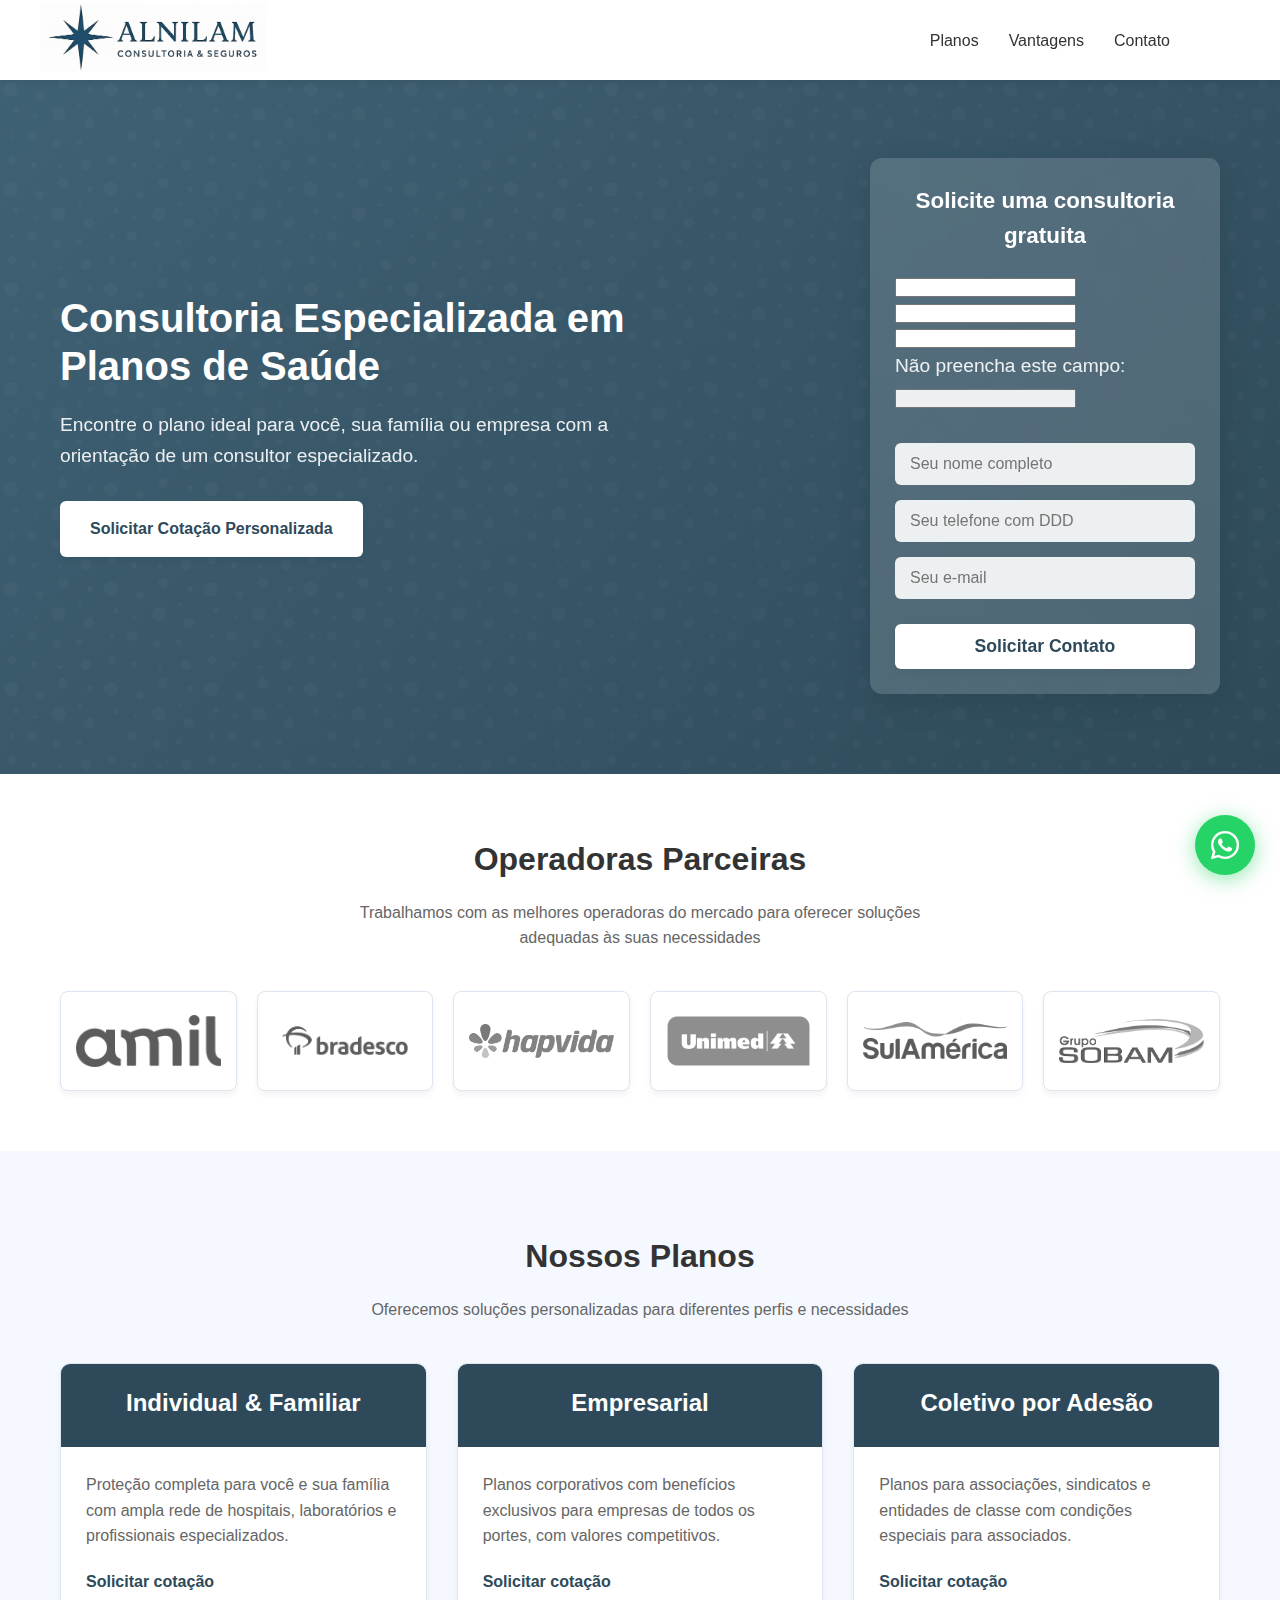
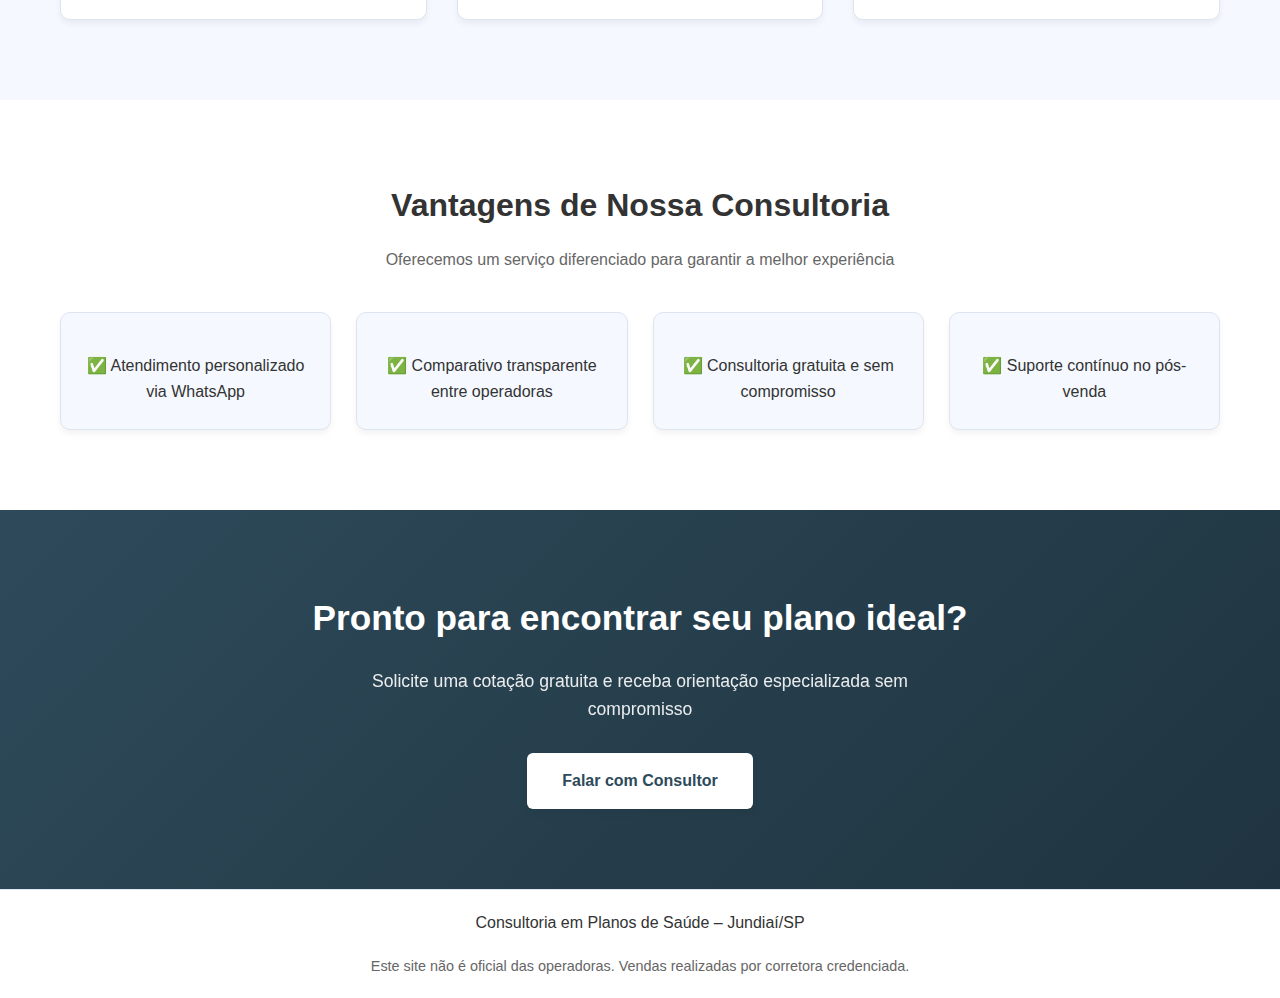
<file: index.html>
<!DOCTYPE html>
<html lang="pt-BR">
<head>
<meta charset="UTF-8">
<meta name="viewport" content="width=device-width, initial-scale=1.0">
<title>Consultoria em Planos de Saúde</title>
<script async src="https://www.googletagmanager.com/gtag/js?id=AW-17529493275"></script>
<script>
  window.dataLayer = window.dataLayer || [];
  function gtag(){dataLayer.push(arguments);}
  gtag('js', new Date());

  gtag('config', 'AW-17529493275');
</script>

<link rel="icon" href="imgs/favicon_logo.png" type="image/png">

<meta name="description" content="Consultoria especializada em planos de saúde em Jundiaí. Solicite cotação gratuita.">
  <meta name="keywords" content="planos de saúde, consultoria, Jundiaí, cotação, Amil, Bradesco, Unimed, SulAmérica, Sobam, planos baratos, planos com desconto, plano para empresa, Notre Dame">

<link rel="stylesheet" href="css/styles.css">
<link rel="stylesheet" href="https://cdnjs.cloudflare.com/ajax/libs/font-awesome/6.4.0/css/all.min.css">
</head>
<body>

<header>
  <div class="container header-container">
    

    <div class="logo">
      
      <div>
        <img src="imgs/logo.png" alt="Gabriel Florencio Consultoria" class="logo-image">
      </div>

     


    </div>

    <nav id="navbar">
      <ul>
        <li><a href="#planos">Planos</a></li>
        <li><a href="#vantagens">Vantagens</a></li>
        <li><a href="#cotacao">Contato</a></li>
      </ul>
    </nav>
  </div>
</header>


<main>
  
<section class="hero">
  <div class="container">
    <div class="hero-container">
      <div class="hero-content">
        <h1>Consultoria Especializada em Planos de Saúde</h1>
        <p>Encontre o plano ideal para você, sua família ou empresa com a orientação de um consultor especializado.</p>
        <a href="http://bit.ly/4niXHWZ" 
   class="hero-button" 
   target="_blank">
  Solicitar Cotação Personalizada
</a>
      </div>
      
      <div class="hero-form">
  <h3 class="form-title">Solicite uma consultoria gratuita</h3>
  
 <form name="contact" netlify netlify-honeypot="bot-field" class="hidden">
            <input type="text" name="name">
            <input type="tel" name="phone">
            <input type="email" name="email">
          </form>
          
          <form id="contactForm">
            <input type="hidden" name="form-name" value="contact">
            
            <p class="hidden">
              <label>Não preencha este campo: <input name="bot-field"></label>
            </p>

            <div class="form-group">
              <input type="text" class="form-input" name="name" placeholder="Seu nome completo" required>
            </div>
            
            <div class="form-group">
              <input type="tel" class="form-input" name="phone" placeholder="Seu telefone com DDD" required>
            </div>
            
            <div class="form-group">
              <input type="email" class="form-input" name="email" placeholder="Seu e-mail" required>
            </div>
            
            <button type="submit" class="form-button" style="background-color: white; color: var(--primary);">
              Solicitar Contato
            </button>
          </form>
          
          <div id="formMessage" class="form-success-message">
            <p>✅ Obrigado pelo interesse!</p>
            <p>Nossa equipe entrará em contato em até 24h.</p>
          </div>
</div>
    </div>
  </div>
</section>

  <section class="operadoras">
    <div class="container">
      <div class="section-title">
        <h2>Operadoras Parceiras</h2>
        <p>Trabalhamos com as melhores operadoras do mercado para oferecer soluções adequadas às suas necessidades</p>
      </div>
      <div class="operadoras-grid">
  <div class="operadora-item">
    <img src="imgs/logo_amil.png" alt="Amil" class="operadora-logo">
  </div>
  <div class="operadora-item">
    <img src="imgs/logo_bradesco.png" alt="Bradesco" class="operadora-logo">
  </div>
  <div class="operadora-item">
    <img src="imgs/logo_hapvida.png" alt="NotreDame" class="operadora-logo">
  </div>
  <div class="operadora-item">
    <img src="imgs/logo_unimed.png" alt="Unimed" class="operadora-logo">
  </div>
  <div class="operadora-item">
    <img src="imgs/logo_sulamerica.png" alt="SulAmérica" class="operadora-logo">
  </div>
  <div class="operadora-item">
    <img src="imgs/logo_sobam.png" alt="Sobam" class="operadora-logo">
  </div>
</div>
</div>
    </div>
  </section>

  <section id="planos" class="planos">
    <div class="container">
      <div class="section-title">
        <h2>Nossos Planos</h2>
        <p>Oferecemos soluções personalizadas para diferentes perfis e necessidades</p>
      </div>
      <div class="planos-grid">
        <div class="plano-card">
          <div class="plano-header">
            <h3>Individual & Familiar</h3>
          </div>
          <div class="plano-body">
            <p>Proteção completa para você e sua família com ampla rede de hospitais, laboratórios e profissionais especializados.</p>
            <a href="http://bit.ly/4niXHWZ" 
   class="plano-link" 
   target="_blank">
  Solicitar cotação
</a>
          </div>
        </div>
        <div class="plano-card">
          <div class="plano-header">
            <h3>Empresarial</h3>
          </div>
          <div class="plano-body">
            <p>Planos corporativos com benefícios exclusivos para empresas de todos os portes, com valores competitivos.</p>
            <a href="http://bit.ly/4niXHWZ" 
   class="plano-link" 
   target="_blank">
  Solicitar cotação
</a>
          </div>
        </div>
        <div class="plano-card">
          <div class="plano-header">
            <h3>Coletivo por Adesão</h3>
          </div>
          <div class="plano-body">
            <p>Planos para associações, sindicatos e entidades de classe com condições especiais para associados.</p>
            <a href="http://bit.ly/4niXHWZ" 
   class="plano-link" 
   target="_blank">
  Solicitar cotação
</a>
          </div>
        </div>
      </div>
    </div>
  </section>

  <section id="vantagens" class="vantagens">
    <div class="container">
      <div class="section-title">
        <h2>Vantagens de Nossa Consultoria</h2>
        <p>Oferecemos um serviço diferenciado para garantir a melhor experiência</p>
      </div>
      <div class="vantagens-grid">
        <div class="vantagem-item">
          <p>✅ Atendimento personalizado via WhatsApp</p>
        </div>
        <div class="vantagem-item">
          <p>✅ Comparativo transparente entre operadoras</p>
        </div>
        <div class="vantagem-item">
          <p>✅ Consultoria gratuita e sem compromisso</p>
        </div>
        <div class="vantagem-item">
          <p>✅ Suporte contínuo no pós-venda</p>
        </div>
      </div>
    </div>
  </section>

  <section id="cotacao" class="cta">
    <div class="container">
      <h2>Pronto para encontrar seu plano ideal?</h2>
      <p>Solicite uma cotação gratuita e receba orientação especializada sem compromisso</p>
      <a href="http://bit.ly/4niXHWZ" 
   class="cta-button" 
   target="_blank">
  Falar com Consultor
</a>
    </div>
  </section>

  <div class="whatsapp-float">
    <a href="http://bit.ly/4niXHWZ" 
       target="_blank" 
       class="whatsapp-link"
       aria-label="Fale conosco pelo WhatsApp">
        <i class="fab fa-whatsapp"></i>
    </a>
</div>

</main>

<footer>
  <div class="container">
    <div class="footer-content">
      <p>Consultoria em Planos de Saúde – Jundiaí/SP</p>
    </div>
    <div class="footer-disclaimer">
      <span>Este site não é oficial das operadoras. Vendas realizadas por corretora credenciada.</span>
    </div>
  </div>
</footer>
<script src="script/script.js"></script>
</body>
</html>
</file>
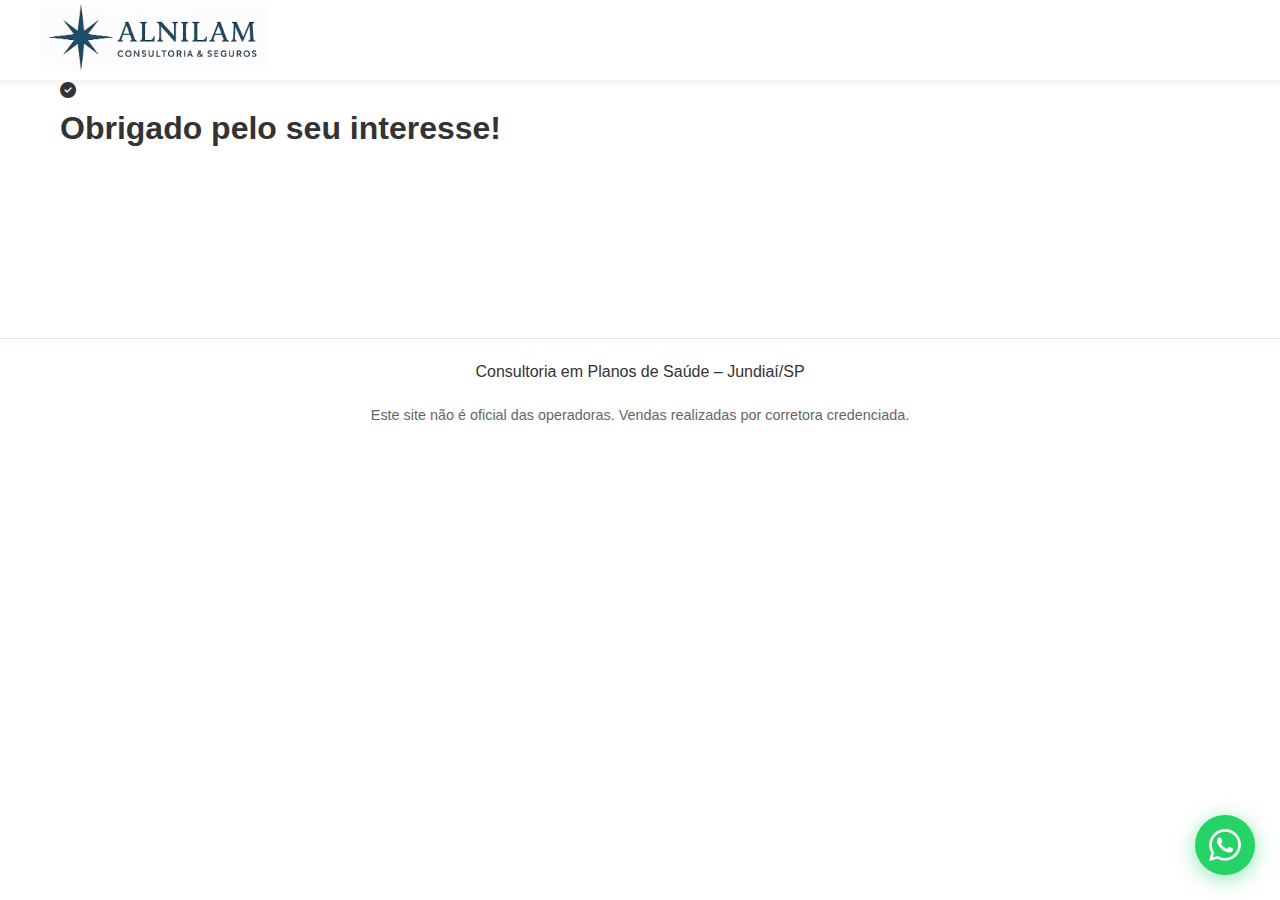
<file: obrigado.html>
<!DOCTYPE html>
<html lang="pt-BR">
<head>
    <meta charset="UTF-8">
    <meta name="viewport" content="width=device-width, initial-scale=1.0">
    
    <!-- Google Tag Manager -->
    <script>(function(w,d,s,l,i){w[l]=w[l]||[];w[l].push({'gtm.start':
    new Date().getTime(),event:'gtm.js'});var f=d.getElementsByTagName(s)[0],
    j=d.createElement(s),dl=l!='dataLayer'?'&l='+l:'';j.async=true;j.src=
    'https://www.googletagmanager.com/gtm.js?id='+i+dl;f.parentNode.insertBefore(j,f);
    })(window,document,'script','dataLayer','GTM-PV3DBQ7D');</script>
    <!-- End Google Tag Manager -->

    <title>Obrigado pelo seu interesse! | Consultoria em Planos de Saúde</title>
    
    <link rel="icon" href="imgs/favicon_logo.png" type="image/png">
    <meta name="description" content="Obrigado pelo seu interesse em nossos planos de saúde. Nossa equipe entrará em contato em breve.">
    <meta name="keywords" content="planos de saúde, consultoria, Jundiaí, cotação, agradecimento">
    <link rel="stylesheet" href="css/styles.css">
    <link rel="stylesheet" href="https://cdnjs.cloudflare.com/ajax/libs/font-awesome/6.4.0/css/all.min.css">
</head>
<body>
    <!-- Google Tag Manager (noscript) -->
    <noscript><iframe src="https://www.googletagmanager.com/ns.html?id=GTM-PV3DBQ7D"
    height="0" width="0" style="display:none;visibility:hidden"></iframe></noscript>
    <!-- End Google Tag Manager (noscript) -->

    <header>
        <div class="container header-container">
            <div class="logo">
                <a href="index.html">
                    <img src="imgs/logo.png" alt="Alnilam Consultoria" class="logo-image">
                </a>
            </div>
        </div>
    </header>

    <main>
        <section class="thank-you-section">
            <div class="container">
                <div class="thank-you-content">
                    <div class="thank-you-icon">
                        <i class="fas fa-check-circle"></i>
                    </div>
                    <h1>Obrigado pelo seu interesse!</h1>
                    <p>Recebemos suas informações e nossa equipe entrará em contato em até 24 horas para oferecer a melhor solução em planos de saúde para você.</p>
                    
                    <div class="next-steps">
                        <h3>O que acontece agora?</h3>
                        <ul>
                            <li>Nossos consultores especializados analisarão suas necessidades</li>
                            <li>Entraremos em contato para apresentar as melhores opções</li>
                            <li>Você receberá cotações personalizadas sem compromisso</li>
                            <li>Tire todas suas dúvidas com nossos especialistas</li>
                        </ul>
                    </div>
                    
                    <div class="button-group">
                        <a href="http://bit.ly/4niXHWZ" class="btn btn-primary" target="_blank">
                            <i class="fab fa-whatsapp"></i> Falar direto no WhatsApp
                        </a>
                        <a href="index.html" class="btn btn-outline">
                            Voltar para a página inicial
                        </a>
                    </div>
                </div>
            </div>
        </section>
    </main>

    <div class="whatsapp-float">
        <a href="http://bit.ly/4niXHWZ" target="_blank" class="whatsapp-link" aria-label="Fale conosco pelo WhatsApp">
            <svg width="32" height="32" viewBox="0 0 24 24" fill="white">
                <path d="M17.472 14.382c-.297-.149-1.758-.867-2.03-.967-.273-.099-.471-.148-.67.15-.197.297-.767.966-.94 1.164-.173.199-.347.223-.644.075-.297-.15-1.255-.463-2.39-1.475-.883-.788-1.48-1.761-1.653-2.059-.173-.297-.018-.458.13-.606.134-.133.298-.347.446-.52.149-.174.198-.298.298-.497.099-.198.05-.371-.025-.52-.075-.149-.669-1.612-.916-2.207-.242-.579-.487-.5-.669-.51-.173-.008-.371-.01-.57-.01-.198 0-.52.074-.792.372-.272.297-1.04 1.016-1.04 2.479 0 1.462 1.065 2.875 1.213 3.074.149.198 2.096 3.2 5.077 4.487.709.306 1.262.489 1.694.625.712.227 1.36.195 1.871.118.571-.085 1.758-.719 2.006-1.413.248-.694.248-1.289.173-1.413-.074-.124-.272-.198-.57-.347m-5.421 7.403h-.004a9.87 9.87 0 01-5.031-1.378l-.361-.214-3.741.982.998-3.648-.235-.374a9.86 9.86 0 01-1.51-5.26c.001-5.45 4.436-9.884 9.888-9.884 2.64 0 5.122 1.03 6.988 2.898a9.825 9.825 0 012.893 6.994c-.003 5.45-4.437 9.884-9.885 9.884m8.413-18.297A11.815 11.815 0 0012.05 0C5.495 0 .16 5.335.157 11.892c0 2.096.547 4.142 1.588 5.945L.057 24l6.305-1.654a11.882 11.882 0 005.683 1.448h.005c6.554 0 11.89-5.335 11.893-11.893A11.821 11.821 0 0020.465 3.49"/>
            </svg>
        </a>
    </div>

    <footer>
        <div class="container">
            <div class="footer-content">
                <p>Consultoria em Planos de Saúde – Jundiaí/SP</p>
            </div>
            <div class="footer-disclaimer">
                <span>Este site não é oficial das operadoras. Vendas realizadas por corretora credenciada.</span>
            </div>
        </div>
    </footer>

    <script src="script/obrigado.js"></script>
</body>
</html>
</file>
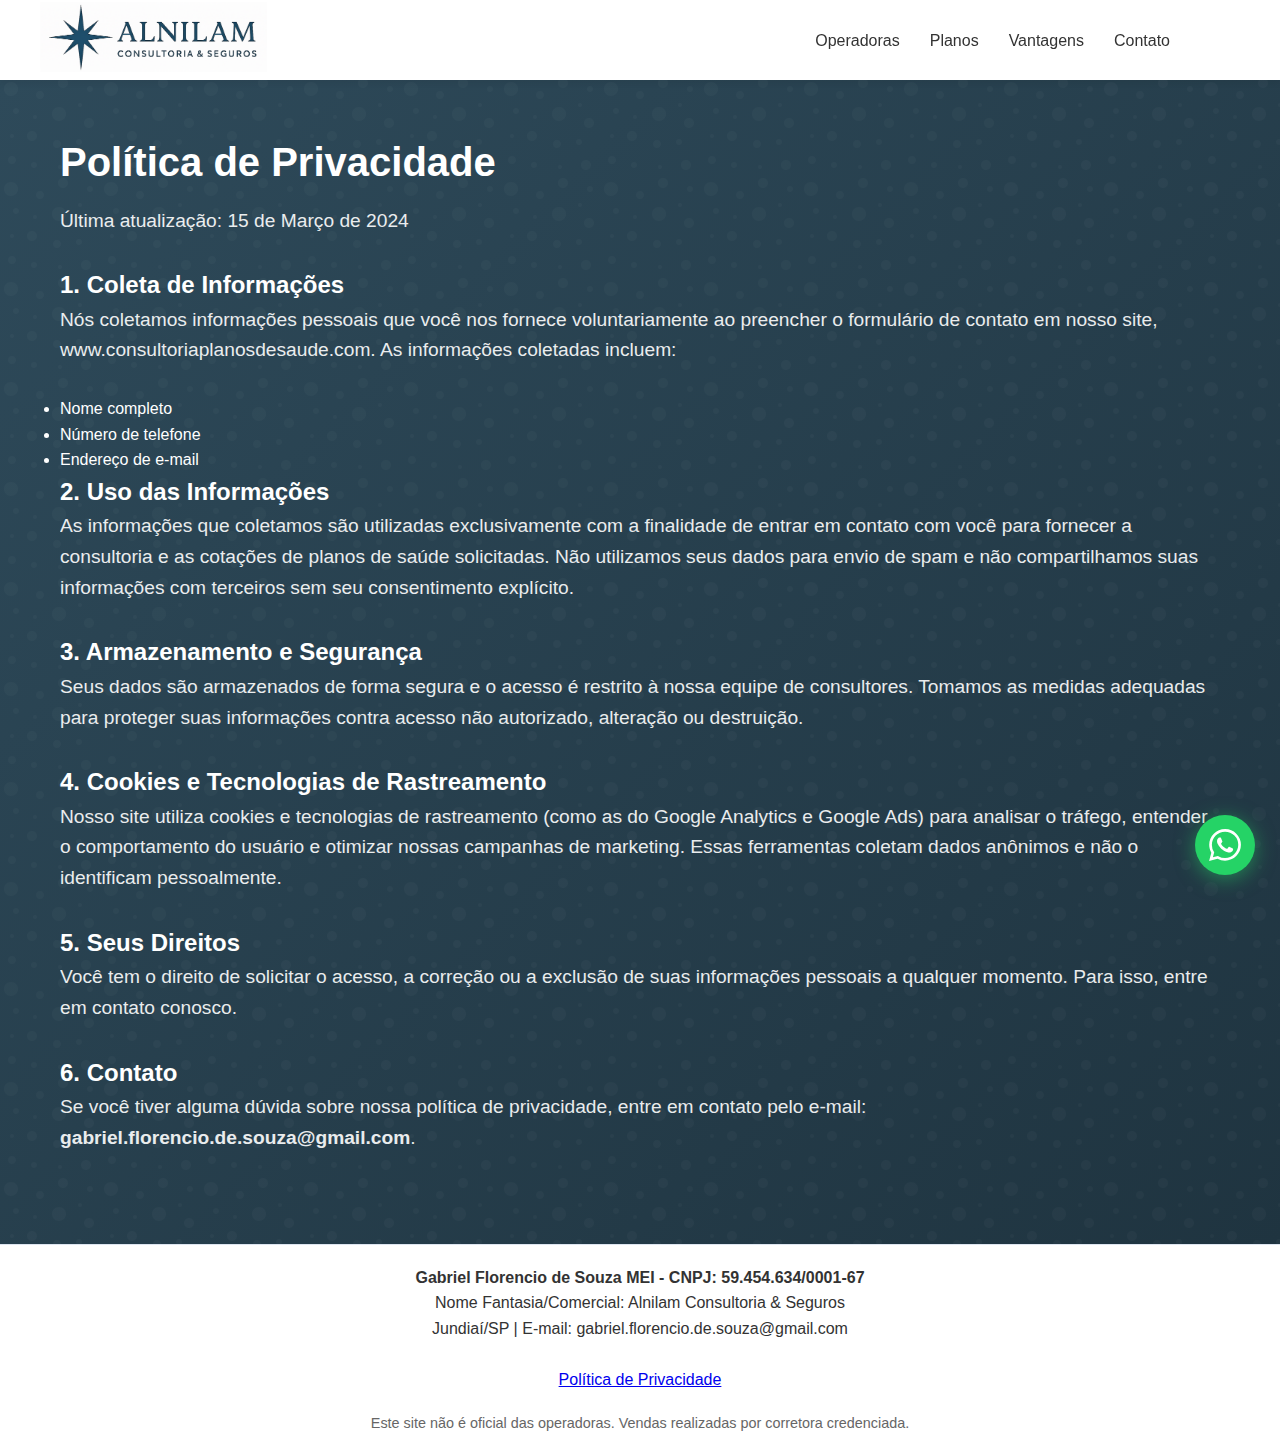
<file: politica-de-privacidade.html>
<!DOCTYPE html>
<html lang="pt-BR">
<head>
<meta charset="UTF-8">
<meta name="viewport" content="width=device-width, initial-scale=1.0">

<script>(function(w,d,s,l,i){w[l]=w[l]||[];w[l].push({'gtm.start':
new Date().getTime(),event:'gtm.js'});var f=d.getElementsByTagName(s)[0],
j=d.createElement(s),dl=l!='dataLayer'?'&l='+l:'';j.async=true;j.src=
'https://www.googletagmanager.com/gtm.js?id='+i+dl;f.parentNode.insertBefore(j,f);
})(window,document,'script','dataLayer','GTM-PV3DBQ7D');</script>

<title>Política de Privacidade - Consultoria em Planos de Saúde</title>
<link rel="icon" href="imgs/favicon_logo.png" type="image/png">
<meta name="description" content="Política de Privacidade da Consultoria em Planos de Saúde. Saiba como protegemos seus dados.">
<link rel="stylesheet" href="css/styles.css">
<link rel="stylesheet" href="https://cdnjs.cloudflare.com/ajax/libs/font-awesome/6.4.0/css/all.min.css">
</head>
<body>
  <noscript><iframe src="https://www.googletagmanager.com/ns.html?id=GTM-PV3DBQ7D"
height="0" width="0" style="display:none;visibility:hidden"></iframe></noscript>
<header>
  <div class="container header-container">
    <div class="logo">
      <div>
        <a href="index.html">
          <img src="imgs/logo.png" alt="Alnilam Consultoria" class="logo-image">
        </a>
      </div>
    </div>
    <nav id="navbar">
      <ul>
        <li><a href="index.html#operadoras">Operadoras</a></li>  
        <li><a href="index.html#planos">Planos</a></li>
        <li><a href="index.html#vantagens">Vantagens</a></li>
        <li><a href="index.html#cotacao">Contato</a></li>
      </ul>
    </nav>
  </div>
</header>

<main>
  <section class="hero" style="padding: 60px 0; background: linear-gradient(135deg, var(--primary) 0%, var(--primary-dark) 100%);">
    <div class="container privacy-container">
      <div class="privacy-header">
        <h1>Política de Privacidade</h1>
        <p>Última atualização: 15 de Março de 2024</p>
      </div>
      
      <div class="privacy-content">
        <div class="privacy-section">
          <h2>1. Coleta de Informações</h2>
          <p>Nós coletamos informações pessoais que você nos fornece voluntariamente ao preencher o formulário de contato em nosso site, www.consultoriaplanosdesaude.com. As informações coletadas incluem:</p>
          <ul>
            <li>Nome completo</li>
            <li>Número de telefone</li>
            <li>Endereço de e-mail</li>
          </ul>
        </div>

        <div class="privacy-section">
          <h2>2. Uso das Informações</h2>
          <p>As informações que coletamos são utilizadas exclusivamente com a finalidade de entrar em contato com você para fornecer a consultoria e as cotações de planos de saúde solicitadas. Não utilizamos seus dados para envio de spam e não compartilhamos suas informações com terceiros sem seu consentimento explícito.</p>
        </div>

        <div class="privacy-section">
          <h2>3. Armazenamento e Segurança</h2>
          <p>Seus dados são armazenados de forma segura e o acesso é restrito à nossa equipe de consultores. Tomamos as medidas adequadas para proteger suas informações contra acesso não autorizado, alteração ou destruição.</p>
        </div>
        
        <div class="privacy-section">
          <h2>4. Cookies e Tecnologias de Rastreamento</h2>
          <p>Nosso site utiliza cookies e tecnologias de rastreamento (como as do Google Analytics e Google Ads) para analisar o tráfego, entender o comportamento do usuário e otimizar nossas campanhas de marketing. Essas ferramentas coletam dados anônimos e não o identificam pessoalmente.</p>
        </div>

        <div class="privacy-section">
          <h2>5. Seus Direitos</h2>
          <p>Você tem o direito de solicitar o acesso, a correção ou a exclusão de suas informações pessoais a qualquer momento. Para isso, entre em contato conosco.</p>
        </div>

        <div class="privacy-section">
          <h2>6. Contato</h2>
          <p>Se você tiver alguma dúvida sobre nossa política de privacidade, entre em contato pelo e-mail: <strong class="contact-email">gabriel.florencio.de.souza@gmail.com</strong>.</p>
        </div>
      </div>
    </div>
  </section>
</main>

<footer>
  <div class="container">
    <div class="footer-content">
       <p><strong>Gabriel Florencio de Souza MEI - CNPJ: 59.454.634/0001-67</strong></p> 
             <p>Nome Fantasia/Comercial: Alnilam Consultoria & Seguros</p>
             <p>Jundiaí/SP | E-mail: gabriel.florencio.de.souza@gmail.com</p>
             <br>
             <p><a href="politica-de-privacidade.html">Política de Privacidade</a></p>
    </div>
    <div class="footer-disclaimer">
      <span>Este site não é oficial das operadoras. Vendas realizadas por corretora credenciada.</span>
    </div>
  </div>
</footer>

<div class="whatsapp-float">
    <a href="https://api.whatsapp.com/send?phone=5511921339489&text=Ol%C3%A1!%20Gostaria%20de%20solicitar%20uma%20cota%C3%A7%C3%A3o%20personalizada%20de%20plano%20de%20sa%C3%BAde." 
       target="_blank" 
       class="whatsapp-link"
       aria-label="Fale conosco pelo WhatsApp">
        <svg width="32" height="32" viewBox="0 0 24 24" fill="white">
            <path d="M17.472 14.382c-.297-.149-1.758-.867-2.03-.967-.273-.099-.471-.148-.67.15-.197.297-.767.966-.94 1.164-.173.199-.347.223-.644.075-.297-.15-1.255-.463-2.39-1.475-.883-.788-1.48-1.761-1.653-2.059-.173-.297-.018-.458.13-.606.134-.133.298-.347.446-.52.149-.174.198-.298.298-.497.099-.198.05-.371-.025-.52-.075-.149-.669-1.612-.916-2.207-.242-.579-.487-.5-.669-.51-.173-.008-.371-.01-.57-.01-.198 0-.52.074-.792.372-.272.297-1.04 1.016-1.04 2.479 0 1.462 1.065 2.875 1.213 3.074.149.198 2.096 3.2 5.077 4.487.709.306 1.262.489 1.694.625.712.227 1.36.195 1.871.118.571-.085 1.758-.719 2.006-1.413.248-.694.248-1.289.173-1.413-.074-.124-.272-.198-.57-.347m-5.421 7.403h-.004a9.87 9.87 0 01-5.031-1.378l-.361-.214-3.741.982.998-3.648-.235-.374a9.86 9.86 0 01-1.51-5.26c.001-5.45 4.436-9.884 9.888-9.884 2.64 0 5.122 1.03 6.988 2.898a9.825 9.825 0 012.893 6.994c-.003 5.45-4.437 9.884-9.885 9.884m8.413-18.297A11.815 11.815 0 0012.05 0C5.495 0 .16 5.335.157 11.892c0 2.096.547 4.142 1.588 5.945L.057 24l6.305-1.654a11.882 11.882 0 005.683 1.448h.005c6.554 0 11.89-5.335 11.893-11.893A11.821 11.821 0 0020.465 3.49"/>
        </svg>
    </a>
</div>

<script src="script/script.js"></script>
</body>
</html>
</file>
<file: css/styles.css>
:root {
  --primary: #2E4A5A;        
  --primary-light: #3F6174;
  --primary-dark: #1F3440; 
  --accent: #ff6b00;       
  --text: #333333;
  --text-light: #666666;
  --background: #ffffff;    
  --background-alt: #f5f9ff;
  --border: #dde5f0;         
  --shadow: 0 4px 6px rgba(0, 0, 0, 0.05);
  --shadow-hover: 0 10px 15px rgba(0, 0, 0, 0.1);
}
  
  * {
    margin: 0;
    padding: 0;
    box-sizing: border-box;
  }
  
  body {
    font-family: 'Segoe UI', Tahoma, Geneva, Verdana, sans-serif;
    color: var(--text);
    line-height: 1.6;
    background-color: var(--background);
  }
  
  .container {
    width: 100%;
    max-width: 1200px;
    margin: 0 auto;
    padding: 0 20px;
  }
  
  /* Header */
  header {
    background-color: var(--background);
    box-shadow: var(--shadow);
    position: sticky;
    top: 2px;
    z-index: 100;
    padding: 0px 0;
  }
  
  .header-container {
  display: flex;
  justify-content: space-between; 
  align-items: center;
  width: 100%;
  padding: 0; 
}
  
  /* Logo com imagem */
.logo {
  display: flex;
  align-items: center;
  gap: 12px;
}

.logo-image {
  height: 70px; /* Ajuste conforme necessário */
  width: auto;
  transition: transform 0.3s ease;
}

.logo-image:hover {
  transform: scale(1.05);
}

.logo-subtext {
  font-size: 0.9rem;
  color: var(--text-light);
  margin-left: 10px;
  font-weight: normal;
}


/* Para dispositivos móveis */
@media (max-width: 768px) {
  .logo-image {
    height: 40px;
    margin-bottom: 3px;
    margin-top: 5px;
    margin-left: 5px;
  }
  
  .logo-subtext {
    font-size: 0.8rem;
    margin-left: 5px;
  }
}

  nav ul {
    display: flex;
    list-style: none;
    gap: 30px;
    margin-right: 70px;
  }
  
  nav a {
    text-decoration: none;
    color: var(--text);
    font-weight: 500;
    transition: color 0.3s;
    position: relative;
  }
  
  nav a:hover {
    color: var(--primary);
  }
  
  nav a::after {
    content: "";
    position: absolute;
    bottom: -5px;
    left: 0;
    width: 0;
    height: 2px;
    background-color: var(--primary);
    transition: width 0.3s;
  }
  
  nav a:hover::after {
    width: 100%;
  }
  
  /* Hero Section */
  
  .hero-container {
    display: flex;
    flex-wrap: wrap;
    gap: 40px;
    align-items: center;
  }
  
  .hero-content {
    flex: 1;
    min-width: 300px;
  }
  
  .hero-form {
    flex: 1;
    min-width: 300px;
    background: rgba(255, 255, 255, 0.15);
    backdrop-filter: blur(10px);
    border-radius: 12px;
    padding: 25px;
    box-shadow: 0 8px 32px rgba(0, 0, 0, 0.1);
  }
  
  .form-button {
    width: 100%;
    padding: 15px 30px;
    background-color: white;
    color: var(--primary);
    border: none;
    border-radius: 6px;
    font-size: 1.1rem;
    font-weight: 600;
    cursor: pointer;
    transition: transform 0.3s, box-shadow 0.3s;
    box-shadow: var(--shadow);
    text-align: center;
    text-decoration: none;
    display: inline-block;
    margin-top: 10px;
  }
  
  .form-button:hover {
    transform: translateY(-2px);
    box-shadow: var(--shadow-hover);
    background-color: white;
    color: var(--primary);
  }
  
  .form-title {
    color: white;
    margin-bottom: 20px;
    text-align: center;
    font-size: 1.4rem;
  }
  
  .form-group {
    margin-bottom: 15px;
  }
  
  .form-input {
    width: 100%;
    padding: 12px 15px;
    border: none;
    border-radius: 6px;
    font-size: 1rem;
    background: rgba(255, 255, 255, 0.9);
  }
  
  .form-input:focus {
    outline: 2px solid var(--accent);
  }
  
  .form-button {
    width: 100%;
    padding: 12px;
    background-color: var(--accent);
    color: white;
    border: none;
    border-radius: 6px;
    font-size: 1.1rem;
    font-weight: 600;
    cursor: pointer;
    transition: background-color 0.3s;
  }
  
  .form-button:hover {
    background-color: #e55f00;
  }
   #formMessage {
    position: fixed;
    top: 50%;
    left: 50%;
    transform: translate(-50%, -50%);
    padding: 25px;
    background: rgba(255, 255, 255, 0.95);
    border-radius: 12px;
    text-align: center;
    border-left: 4px solid #4CAF50;
    box-shadow: 0 5px 25px rgba(0, 0, 0, 0.2);
    z-index: 1000;
    opacity: 0;
    visibility: hidden;
    transition: opacity 0.5s ease, visibility 0.5s ease;
  }
  
  #formMessage.show {
    opacity: 1;
    visibility: visible;
  }
  
  #formMessage p:first-child {
    color: #2c5aa0;
    margin: 0;
    font-weight: 600;
    font-size: 1.3rem;
    margin-bottom: 10px;
  }
  
  #formMessage p:last-child {
    color: #666;
    margin: 0;
    font-size: 1rem;
  }
  
 @media (max-width: 768px) {
  .hero-form {
    width: 100%; 
    margin-left: 0; 
  }
}

    .hero-container {
  display: flex;
  justify-content: space-between;
  align-items: center;
  gap: 40px;
}
    
    .hero-form {
  flex: 0 0 350px; 
  margin-left: auto; 
  background: rgba(255, 255, 255, 0.15);
  backdrop-filter: blur(10px);
  border-radius: 12px;
  padding: 25px;
  box-shadow: 0 8px 32px rgba(0, 0, 0, 0.1);
}
  .hero {
    background: linear-gradient(135deg, var(--primary-light) 0%, var(--primary) 100%);
    color: white;
    padding: 80px 0;
    position: relative;
    overflow: hidden;
  }
  
  .hero::before {
    content: "";
    position: absolute;
    top: 0;
    right: 0;
    width: 100%;
    height: 100%;
    background-image: url("data:image/svg+xml,%3Csvg width='100' height='100' viewBox='0 0 100 100' xmlns='http://www.w3.org/2000/svg'%3E%3Cpath d='M11 18c3.866 0 7-3.134 7-7s-3.134-7-7-7-7 3.134-7 7 3.134 7 7 7zm48 25c3.866 0 7-3.134 7-7s-3.134-7-7-7-7 3.134-7 7 3.134 7 7 7zm-43-7c1.657 0 3-1.343 3-3s-1.343-3-3-3-3 1.343-3 3 1.343 3 3 3zm63 31c1.657 0 3-1.343 3-3s-1.343-3-3-3-3 1.343-3 3 1.343 3 3 3zM34 90c1.657 0 3-1.343 3-3s-1.343-3-3-3-3 1.343-3 3 1.343 3 3 3zm56-76c1.657 0 3-1.343 3-3s-1.343-3-3-3-3 1.343-3 3 1.343 3 3 3zM12 86c2.21 0 4-1.79 4-4s-1.79-4-4-4-4 1.79-4 4 1.79 4 4 4zm28-65c2.21 0 4-1.79 4-4s-1.79-4-4-4-4 1.79-4 4 1.79 4 4 4zm23-11c2.76 0 5-2.24 5-5s-2.24-5-5-5-5 2.24-5 5 2.24 5 5 5zm-6 60c2.21 0 4-1.79 4-4s-1.79-4-4-4-4 1.79-4 4 1.79 4 4 4zm29 22c2.76 0 5-2.24 5-5s-2.24-5-5-5-5 2.24-5 5 2.24 5 5 5zM32 63c2.76 0 5-2.24 5-5s-2.24-5-5-5-5 2.24-5 5 2.24 5 5 5zm57-13c2.76 0 5-2.24 5-5s-2.24-5-5-5-5 2.24-5 5 2.24 5 5 5zm-9-21c1.105 0 2-.895 2-2s-.895-2-2-2-2 .895-2 2 .895 2 2 2zM60 91c1.105 0 2-.895 2-2s-.895-2-2-2-2 .895-2 2 .895 2 2 2zM35 41c1.105 0 2-.895 2-2s-.895-2-2-2-2 .895-2 2 .895 2 2 2zM12 60c1.105 0 2-.895 2-2s-.895-2-2-2-2 .895-2 2 .895 2 2 2z' fill='%23ffffff' fill-opacity='0.05' fill-rule='evenodd'/%3E%3C/svg%3E");
    opacity: 0.5;
  }
  
  .hero-content {
  position: relative;
  z-index: 1;
  max-width: 600px;
  flex: 2; 
}
  
  .hero h1 {
    font-size: 2.5rem;
    font-weight: 700;
    margin-bottom: 20px;
    line-height: 1.2;
  }
  
  .hero p {
    font-size: 1.2rem;
    margin-bottom: 30px;
    opacity: 0.9;
  }
  
  .hero-button {
    display: inline-block;
    background-color: white;
    color: var(--primary);
    padding: 15px 30px;
    border-radius: 6px;
    text-decoration: none;
    font-weight: 600;
    transition: transform 0.3s, box-shadow 0.3s;
    box-shadow: var(--shadow);
  }
  
  .hero-button:hover {
    transform: translateY(-2px);
    box-shadow: var(--shadow-hover);
  }
  
  /* Operadoras Section */
  .operadoras {
    padding: 60px 0;
    background-color: var(--background);
  }
  
  .section-title {
    text-align: center;
    margin-bottom: 40px;
  }
  
  .section-title h2 {
    font-size: 2rem;
    color: var(--text);
    margin-bottom: 15px;
  }
  
  .section-title p {
    color: var(--text-light);
    max-width: 600px;
    margin: 0 auto;
  }
  
  .operadoras-grid {
    display: grid;
    grid-template-columns: repeat(auto-fit, minmax(150px, 1fr));
    gap: 20px;
    margin-top: 40px;
  }
  
  .operadora-item {
    background-color: white;
    border: 1px solid var(--border);
    border-radius: 8px;
    padding: 15px;
    display: flex;
    align-items: center;
    justify-content: center;
    height: 100px;
    box-shadow: var(--shadow);
    transition: transform 0.3s, box-shadow 0.3s;
  }
  
  .operadora-item:hover {
    transform: translateY(-5px);
    box-shadow: var(--shadow-hover);
    border-color: var(--primary-light);
  }

  .operadora-logo {
    max-width: 100%;
    max-height: 60px;
    width: auto;
    height: auto;
    filter: grayscale(100%);
    opacity: 0.8;
    transition: all 0.3s ease;
  }

  .operadora-item:hover .operadora-logo {
    filter: grayscale(0%);
    opacity: 1;
  }
  
  /* Planos Section */
  .planos {
    padding: 80px 0;
    background-color: var(--background-alt);
  }
  
  .planos-grid {
    display: grid;
    grid-template-columns: repeat(auto-fit, minmax(300px, 1fr));
    gap: 30px;
    margin-top: 40px;
  }
  
  .plano-card {
    background-color: var(--background);
    border-radius: 10px;
    overflow: hidden;
    box-shadow: var(--shadow);
    transition: transform 0.3s, box-shadow 0.3s;
    border: 1px solid var(--border);
  }
  
  .plano-card:hover {
    transform: translateY(-5px);
    box-shadow: var(--shadow-hover);
    border-color: var(--primary-light);
  }
  
  .plano-header {
    background-color: var(--primary);
    color: white;
    padding: 20px;
    text-align: center;
  }
  
  .plano-header h3 {
    font-size: 1.5rem;
    margin-bottom: 5px;
  }
  
  .plano-body {
    padding: 25px;
  }
  
  .plano-body p {
    margin-bottom: 20px;
    color: var(--text-light);
  }
  
  .plano-link {
    display: inline-block;
    color: var(--primary);
    font-weight: 600;
    text-decoration: none;
    position: relative;
  }
  
  .plano-link::after {
    content: "";
    position: absolute;
    bottom: -5px;
    left: 0;
    width: 100%;
    height: 2px;
    background-color: var(--primary);
    transform: scaleX(0);
    transform-origin: right;
    transition: transform 0.3s;
  }
  
  .plano-link:hover::after {
    transform: scaleX(1);
    transform-origin: left;
  }
 

  /* Vantagens Section */
  .vantagens {
    padding: 80px 0;
    background-color: var(--background);
  }
  
  .vantagens-grid {
    display: grid;
    grid-template-columns: repeat(auto-fit, minmax(250px, 1fr));
    gap: 25px;
    margin-top: 40px;
  }
  
  .vantagem-item {
    background-color: var(--background-alt);
    border-radius: 10px;
    padding: 25px;
    text-align: center;
    box-shadow: var(--shadow);
    transition: transform 0.3s;
    border: 1px solid var(--border);
  }
  
  .vantagem-item:hover {
    transform: translateY(-5px);
    border-color: var(--primary-light);
  }
  
  .vantagem-item p {
    font-weight: 500;
    margin-top: 15px;
  }
  
  /* CTA Section */
  .cta {
    padding: 80px 0;
    background: linear-gradient(135deg, var(--primary) 0%, var(--primary-dark) 100%);
    color: white;
    text-align: center;
  }
  
  .cta h2 {
    font-size: 2.2rem;
    margin-bottom: 20px;
  }
  
  .cta p {
    margin-bottom: 30px;
    font-size: 1.1rem;
    max-width: 600px;
    margin-left: auto;
    margin-right: auto;
    opacity: 0.9;
  }
  
  .cta-button {
    display: inline-block;
    background-color: white;
    color: var(--primary);
    padding: 15px 35px;
    border-radius: 6px;
    text-decoration: none;
    font-weight: 600;
    transition: transform 0.3s, box-shadow 0.3s;
    box-shadow: var(--shadow);
  }
  
  .cta-button:hover {
    transform: translateY(-2px);
    box-shadow: var(--shadow-hover);
  }
  
  /* Footer */
  footer {
    background-color: var(--background);
    color: var(--text);
    padding: 20px 0 20px;
    text-align: center;
    border-top: 1px solid var(--border);
  }
  
  .footer-content {
    margin-bottom: 20px;
  }
  
  .footer-disclaimer {
    padding-top: 0px;
    font-size: 0.9rem;
    color: var(--text-light);
  }
  
  /* Responsividade */
  @media (max-width: 768px) {
    .header-container {
      flex-direction: column;
      gap: 15px;
    }
    
    nav ul {
      gap: 15px;
      flex-wrap: wrap;
      justify-content: center;
    }
    
    .hero h1 {
      font-size: 2rem;
    }
    
    .hero p {
      font-size: 1.1rem;
    }
    
    .planos-grid,
    .vantagens-grid {
      grid-template-columns: 1fr;
    }
  }
  /* Botão WhatsApp no header */
.btn-whatsapp-mobile {
  display: none; /* escondido por padrão (desktop) */
  background-color: #25d366;
  color: #fff;
  font-weight: bold;
  padding: 6px 12px;
  border-radius: 6px;
  font-size: 13px;
  text-decoration: none;
  align-items: center;
  gap: 6px;
  margin-left: auto; 
  margin-right: 10px;
}

/* Ícone */
.btn-whatsapp-mobile img {
  height: 18px;
  width: 18px;
}

/* Texto ao lado, em linha no celular */
.btn-whatsapp-text {
  display: flex;
  flex-direction: column; 
  line-height: 1.2;   
  text-align: left;       
  white-space: normal;     
}
@media (max-width: 480px) {
  .btn-whatsapp-text {
    font-size: 10px;
  }
}
/* Exibir apenas em celulares */
@media (max-width: 768px) {
  .btn-whatsapp-mobile {
    display: flex;
  }
}


  /* Botão flutuante do WhatsApp */
.whatsapp-float {
    position: fixed;
    bottom: 25px;
    right: 25px;
    z-index: 1000;
}

.whatsapp-link {
    display: flex;
    justify-content: center;
    align-items: center;
    width: 60px;
    height: 60px;
    background-color: #25d366;
    color: white;
    border-radius: 50%;
    text-decoration: none;
    box-shadow: 0 4px 20px rgba(37, 211, 102, 0.5);
    transition: all 0.3s ease;
    animation: pulse 2s infinite;
}

.whatsapp-link:hover {
    background-color: #128C7E;
    transform: scale(1.1);
    box-shadow: 0 6px 25px rgba(37, 211, 102, 0.7);
}

.whatsapp-link i {
    font-size: 32px;
}

/* Animação de pulsar */
@keyframes pulse {
    0% {
        box-shadow: 0 0 0 0 rgba(37, 211, 102, 0.7);
    }
    70% {
        box-shadow: 0 0 0 10px rgba(37, 211, 102, 0);
    }
    100% {
        box-shadow: 0 0 0 0 rgba(37, 211, 102, 0);
    }
}

/* Responsividade */
@media (max-width: 768px) {
    .whatsapp-float {
        bottom: 20px;
        right: 20px;
    }
    
    .whatsapp-link {
        width: 55px;
        height: 55px;
    }
    
    .whatsapp-link i {
        font-size: 28px;
    }
}
  /* Menu hamburguer */
.menu-toggle {
  display: none; /* Será exibido apenas em mobile */
  cursor: pointer;
  color: var(--primary);
  font-size: 1.8rem;
  padding: 5px;
  transition: all 0.3s ease;
  border-radius: 4px;
  width: 40px;
  height: 40px;
  text-align: center;
  line-height: 30px;
  order: -1; 
  margin-right: 15px;
}

@media (max-width: 768px) {
.menu-toggle {
  display: none;
  cursor: pointer;
  color: var(--primary);
  font-size: 1.8rem;
  padding: 5px;
  margin-left: auto; 
  transition: all 0.3s ease;
  border-radius: 4px;
  width: 40px;
  height: 40px;
  text-align: center;
  line-height: 30px;
}

.menu-toggle:hover {
  background-color: rgba(0, 85, 164, 0.1);
}

@media (max-width: 768px) {
  .header-container {
    flex-direction: row;
    justify-content: space-between;
    align-items: center;
  }
  
  nav {
    display: flex;
    width: 100%;
    background: white;
    position: absolute;
    top: 100%;
    left: 0;
    padding: 20px 0;
    box-shadow: 0 5px 15px rgba(0, 0, 0, 0.1);
    z-index: 1000;
    opacity: 0;
    transform: translateY(-10px);
    transition: opacity 0.3s ease, transform 0.3s ease;
  }

  nav ul {
    flex-direction: column;
    align-items: center;
    gap: 30px;
    display: flex;
    list-style: none;
    margin: 0;
    padding: 0;
  }

  nav.show {
    display: block;
    opacity: 1;
    transform: translateY(0);
  }

  .menu-toggle {
    display: flex;
    align-items: center;
    justify-content: center;
    order: -1;
  }
  
  .logo {
    flex: 1;
  }
  
  .logo-text {
    font-size: 1.3rem;
  }
  .logo-image {
  height: 50px;
  width: auto;
  transition: transform 0.3s ease;
}
  
  .logo-subtext {
    font-size: 0.8rem;
    margin-left: 5px;
  }
}
}
</file>
